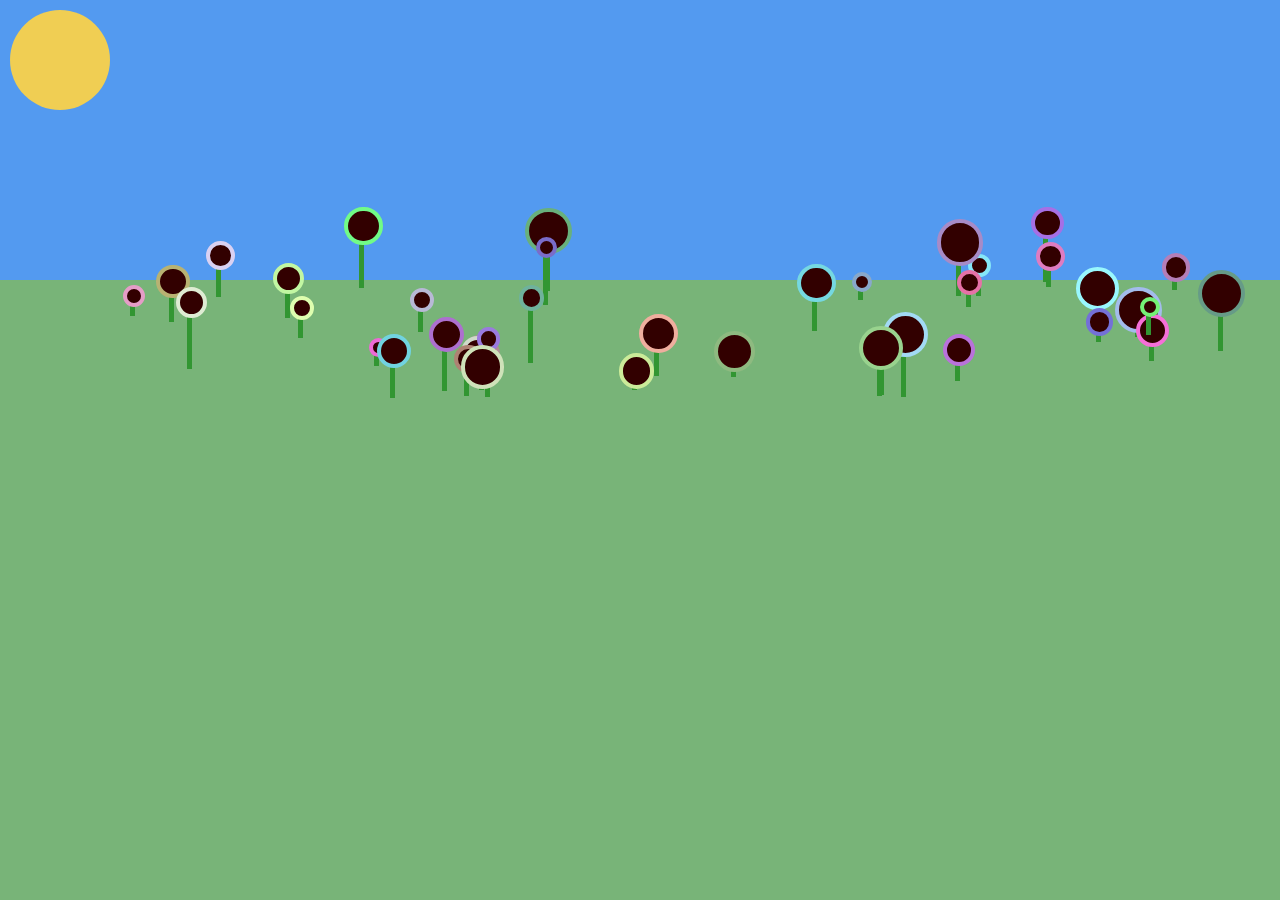
<file: CART263-TASK-4/index.html>
<!DOCTYPE html>
<htmL>
    <head>
        <title> CART 263: BEES and TREES</title>
        <!-- link to css-->
        <link rel="stylesheet" href="css/garden_style.css">
          <!-- link to main script-->
        <script src="js/Sun.js"></script>
        <script src="js/Flower.js"></script>
        <script src="js/garden.js"></script>
    </head>
    <body>
        <main>
            
        </main>
    </body>

</html>
</file>
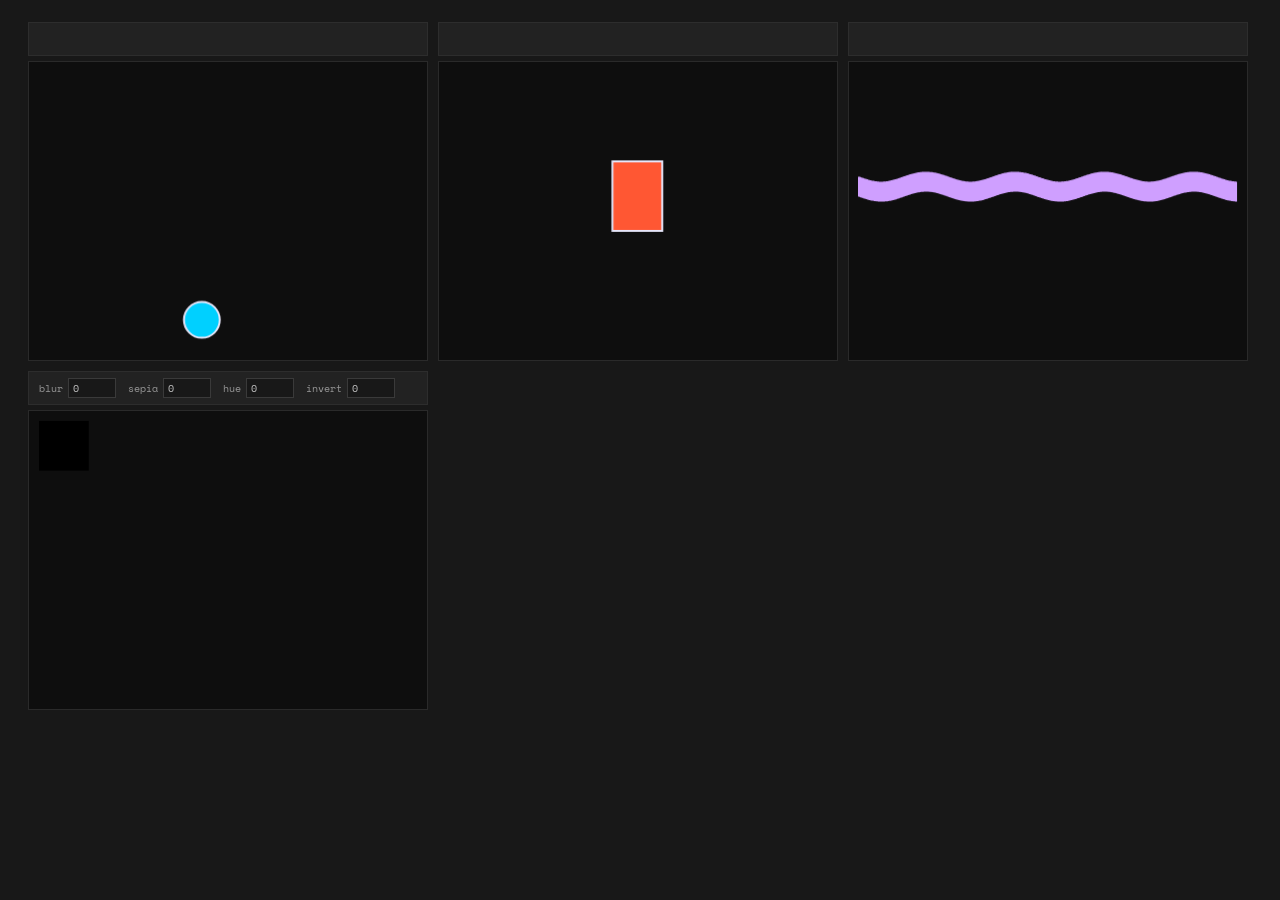
<file: CART263-TASK6/index.html>
<!DOCTYPE html>
<html>

<head>
    <title>cart263 – task 6</title>
    <link rel="stylesheet" href="css/style.css">
    <script src="js/VideoObj.js"></script>
    <script src="js/FreeStyleObj.js"></script>
    <script src="js/RectangularObj.js"></script>
    <script src="js/CircularObj.js"></script>
    <script src="js/DrawingBoard.js"></script>
    <script src="js/start.js"></script>
</head>


    <video id="video-birds" src="videos/b1_s.mov" autoplay="autoplay" hidden></video>

    <main>

        <!--Circles-->
        <div class="container">
            <div class="button-g">

            </div>
            <canvas class="canvaas" width="400" height="300" id="partA"></canvas>
        </div>

        <!--Rectangle + Microphone-->
        <div class="container">
            <div class="button-g">

            </div>
            <canvas class="canvaas" width="400" height="300" id="partB"></canvas>
        </div>

        <!--FreeStyle Wave + Microphone-->
        <div class="container">
            <div class="button-g">

            </div>
            <canvas class="canvaas" width="400" height="300" id="partC"></canvas>
        </div>

        <!--Video + Filters-->
        <div class="container">
            <div class="button-g">
                <span id="filter_button_blur">
                    <span>blur</span>
                    <input id="blurnum" type="number" min="0" max="8" value="0" />
                </span>
                <span id="filter_button_sepia">
                    <span>sepia</span>
                    <input id="sepianum" type="number" min="0" max="1" step="0.1" value="0" />
                </span>
                <span id="filter_button_hue">
                    <span>hue</span>
                    <input id="huenum" type="number" min="0" max="360" value="0" />
                </span>
                <span id="filter_button_invert">
                    <span>invert</span>
                    <input id="invertnum" type="number" min="0" max="1" step="0.1" value="0" />
                </span>
            </div>
            <canvas class="canvaas" width="400" height="300" id="partD"></canvas>
        </div>

    </main>
</body>

</html>
</file>
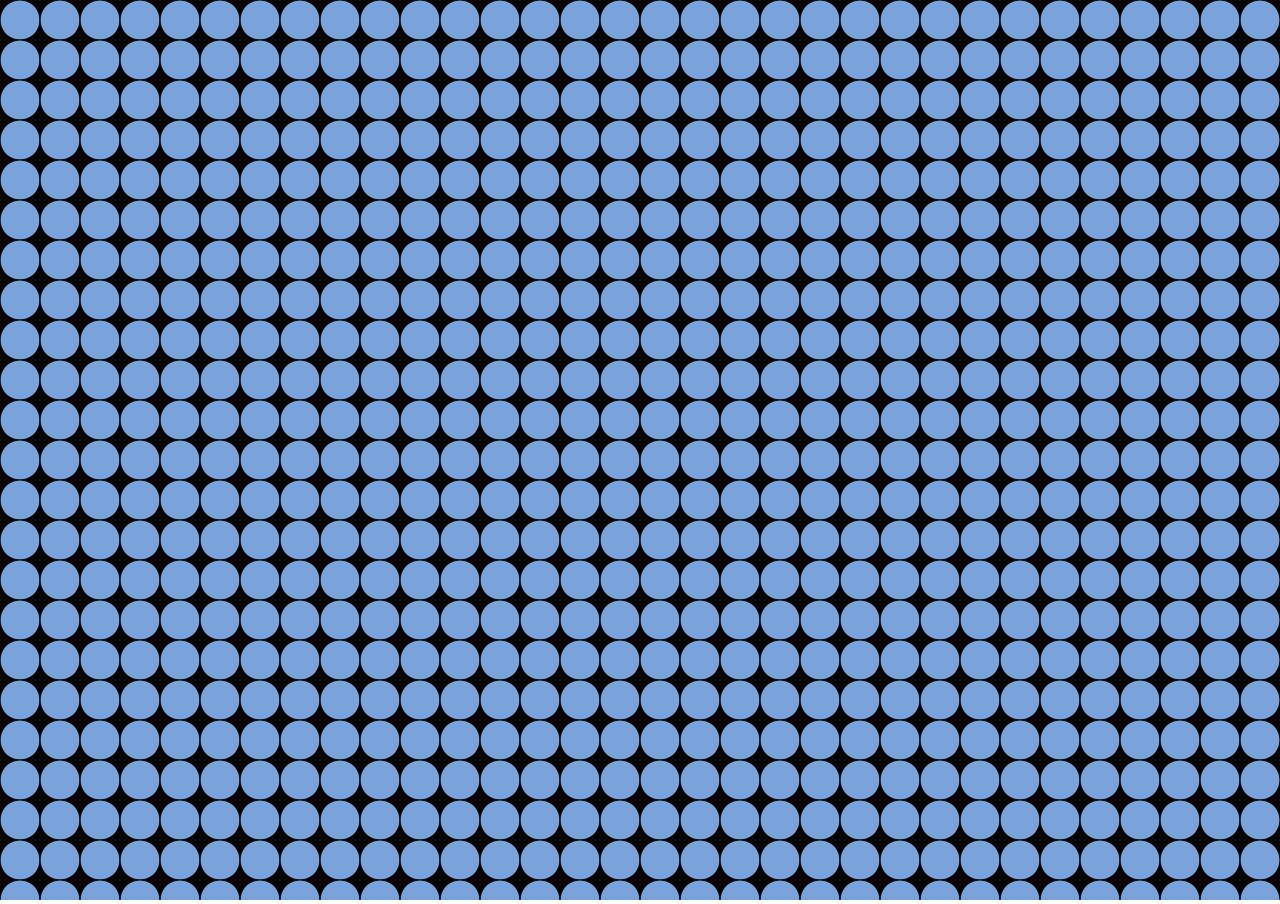
<file: task1/index.html>
<!DOCTYPE html>
<html lang="">

<head>
  <meta charset="utf-8">
  <meta name="viewport" content="width=device-width, initial-scale=1.0">

  <title> P5 REV :)</title>

  <!-- CSS stylesheet(s) -->
  <link rel="stylesheet" type="text/css" href="css/style.css" />

  <!-- Library script(s) -->
  <script src="js/libraries/p5.min.js"></script>
  <script src="js/libraries/p5.sound.min.js"></script>

  <!-- My script(s) -->
  <script src="js/script.js"></script>

</head>

<body>
  <!-- HTML would go here if needed. -->
</body>

</html>
</file>
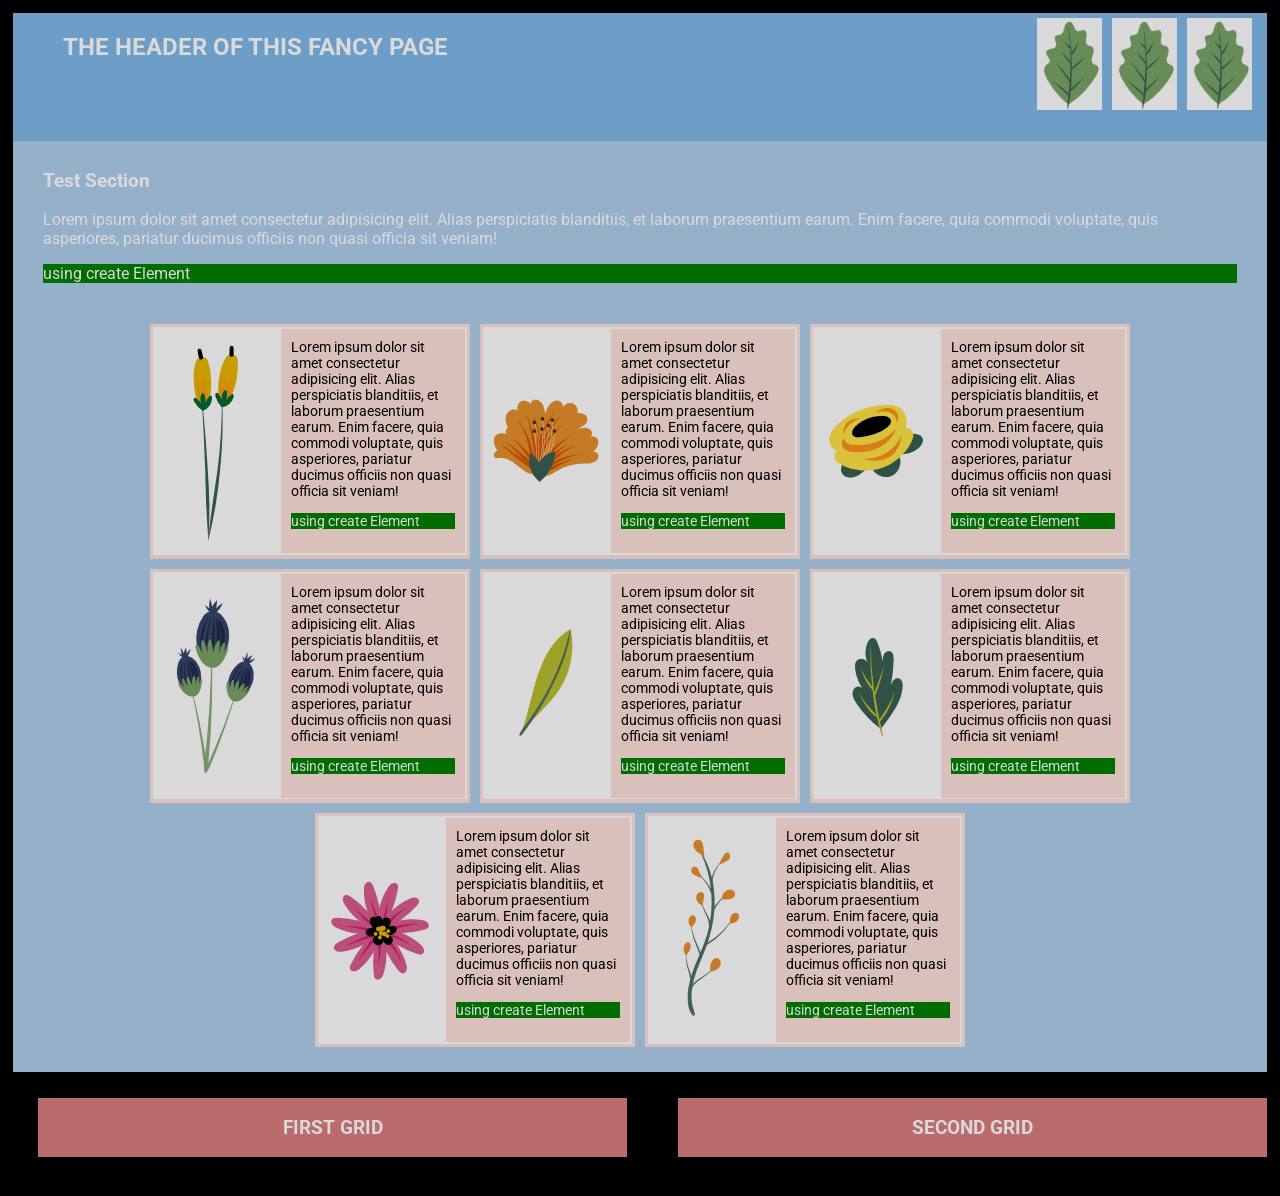
<file: CART263-TASK-2/CART263-TASK-2.html>
<!DOCTYPE html>
<title>TASK 2</title>
<meta charset="utf-8" />
<link rel="preconnect" href="https://fonts.gstatic.com" />
<link href="https://fonts.googleapis.com/css2?family=Roboto&display=swap" rel="stylesheet" />
<link rel="stylesheet" type="text/css" href="task-2-styles/style.css" />
<script src="task-2-js/script.js"></script>
</head>

<body>
    <header>
        <h2> The header of this fancy page</h2>
        <div class = "image-header-box">
            <img src="task-2-images/two.png" />
            <img src="task-2-images/two.png" />
            <img src="task-2-images/two.png" />
        </div>
    </header>
    <main class="flex-box-container">
        <section class="main-content">
            <h3>Test Section</h3>
            <p id="1">
                Lorem ipsum dolor sit amet consectetur adipisicing elit. Alias perspiciatis blanditiis, et
                laborum praesentium earum. Enim facere, quia commodi voluptate, quis asperiores, pariatur ducimus
                officiis non
                quasi officia sit veniam!
            </p>
        </section>

        <section id="parent">
            <div class="inner-container">
                <div class="content-container">
                    <div class="img-container">
                        <img class="img-image" src="task-2-images/sixteen.png" />
                    </div>
                    <p id="2" class="img-descript">Lorem ipsum dolor sit amet consectetur adipisicing elit. Alias
                        perspiciatis blanditiis, et
                        laborum praesentium earum. Enim facere, quia commodi voluptate, quis asperiores, pariatur
                        ducimus officiis non
                        quasi officia sit veniam!</p>

                </div>
            </div>
            <div class="inner-container">
                <div class="content-container">
                    <div class="img-container">
                        <img class="img-image" src="task-2-images/eight.png" />
                    </div>
                    <p id="3" class="img-descript">Lorem ipsum dolor sit amet consectetur adipisicing elit. Alias
                        perspiciatis blanditiis, et
                        laborum praesentium earum. Enim facere, quia commodi voluptate, quis asperiores, pariatur
                        ducimus officiis non
                        quasi officia sit veniam!</p>

                </div>
            </div>
            <div class="inner-container">

                <div class="content-container">
                    <div class="img-container">
                        <img class="img-image" src="task-2-images/eleven.png" />
                    </div>
                    <p id="4" class="img-descript">Lorem ipsum dolor sit amet consectetur adipisicing elit. Alias
                        perspiciatis blanditiis, et
                        laborum praesentium earum. Enim facere, quia commodi voluptate, quis asperiores, pariatur
                        ducimus officiis non
                        quasi officia sit veniam!</p>

                </div>
            </div>
            <div class="inner-container">
                <div class="content-container">
                    <div class="img-container">
                        <img class="img-image" src="task-2-images/fifteen.png" />
                    </div>
                    <p id="5" class="img-descript">Lorem ipsum dolor sit amet consectetur adipisicing elit. Alias
                        perspiciatis blanditiis, et
                        laborum praesentium earum. Enim facere, quia commodi voluptate, quis asperiores, pariatur
                        ducimus officiis non
                        quasi officia sit veniam!</p>

                </div>
            </div>
            <div class="inner-container">
                <div class="content-container">
                    <div class="img-container">
                        <img class="img-image" src="task-2-images/five.png" />
                    </div>
                    <p id="6" class="img-descript">Lorem ipsum dolor sit amet consectetur adipisicing elit. Alias
                        perspiciatis blanditiis, et
                        laborum praesentium earum. Enim facere, quia commodi voluptate, quis asperiores, pariatur
                        ducimus officiis non
                        quasi officia sit veniam!</p>

                </div>
            </div>
            </div>
            <div class="inner-container">
                <div class="content-container">
                    <div class="img-container">
                        <img class="img-image" src="task-2-images/three.png" />
                    </div>
                    <p id="7" class="img-descript">Lorem ipsum dolor sit amet consectetur adipisicing elit. Alias
                        perspiciatis blanditiis, et
                        laborum praesentium earum. Enim facere, quia commodi voluptate, quis asperiores, pariatur
                        ducimus officiis non
                        quasi officia sit veniam!</p>

                </div>
            </div>
            </div>
            <div class="inner-container">
                <div class="content-container">
                    <div class="img-container">
                        <img class="img-image" src="task-2-images/twelve.png" />
                    </div>
                    <p id="8" class="img-descript">Lorem ipsum dolor sit amet consectetur adipisicing elit. Alias
                        perspiciatis blanditiis, et
                        laborum praesentium earum. Enim facere, quia commodi voluptate, quis asperiores, pariatur
                        ducimus officiis non
                        quasi officia sit veniam!</p>

                </div>
            </div>
            </div>
            <div class="inner-container">
                <div class="content-container">
                    <div class="img-container">
                        <img class="img-image" src="task-2-images/seventeen.png" />
                    </div>
                    <p id="9" class="img-descript">Lorem ipsum dolor sit amet consectetur adipisicing elit. Alias
                        perspiciatis blanditiis, et
                        laborum praesentium earum. Enim facere, quia commodi voluptate, quis asperiores, pariatur
                        ducimus officiis non
                        quasi officia sit veniam!</p>

                </div>
            </div>
            </div>
        </section>
    </main>
    <section class="grids">
        <div class="grid-container">
            <h3>FIRST GRID</h3>
            <section id="new-grid"></section>
        </div>
        <div class="grid-container">
            <h3>SECOND GRID</h3>
            <section id="new-grid-three"></section>
    </section>
    </div>
</body>

</html>
</file>
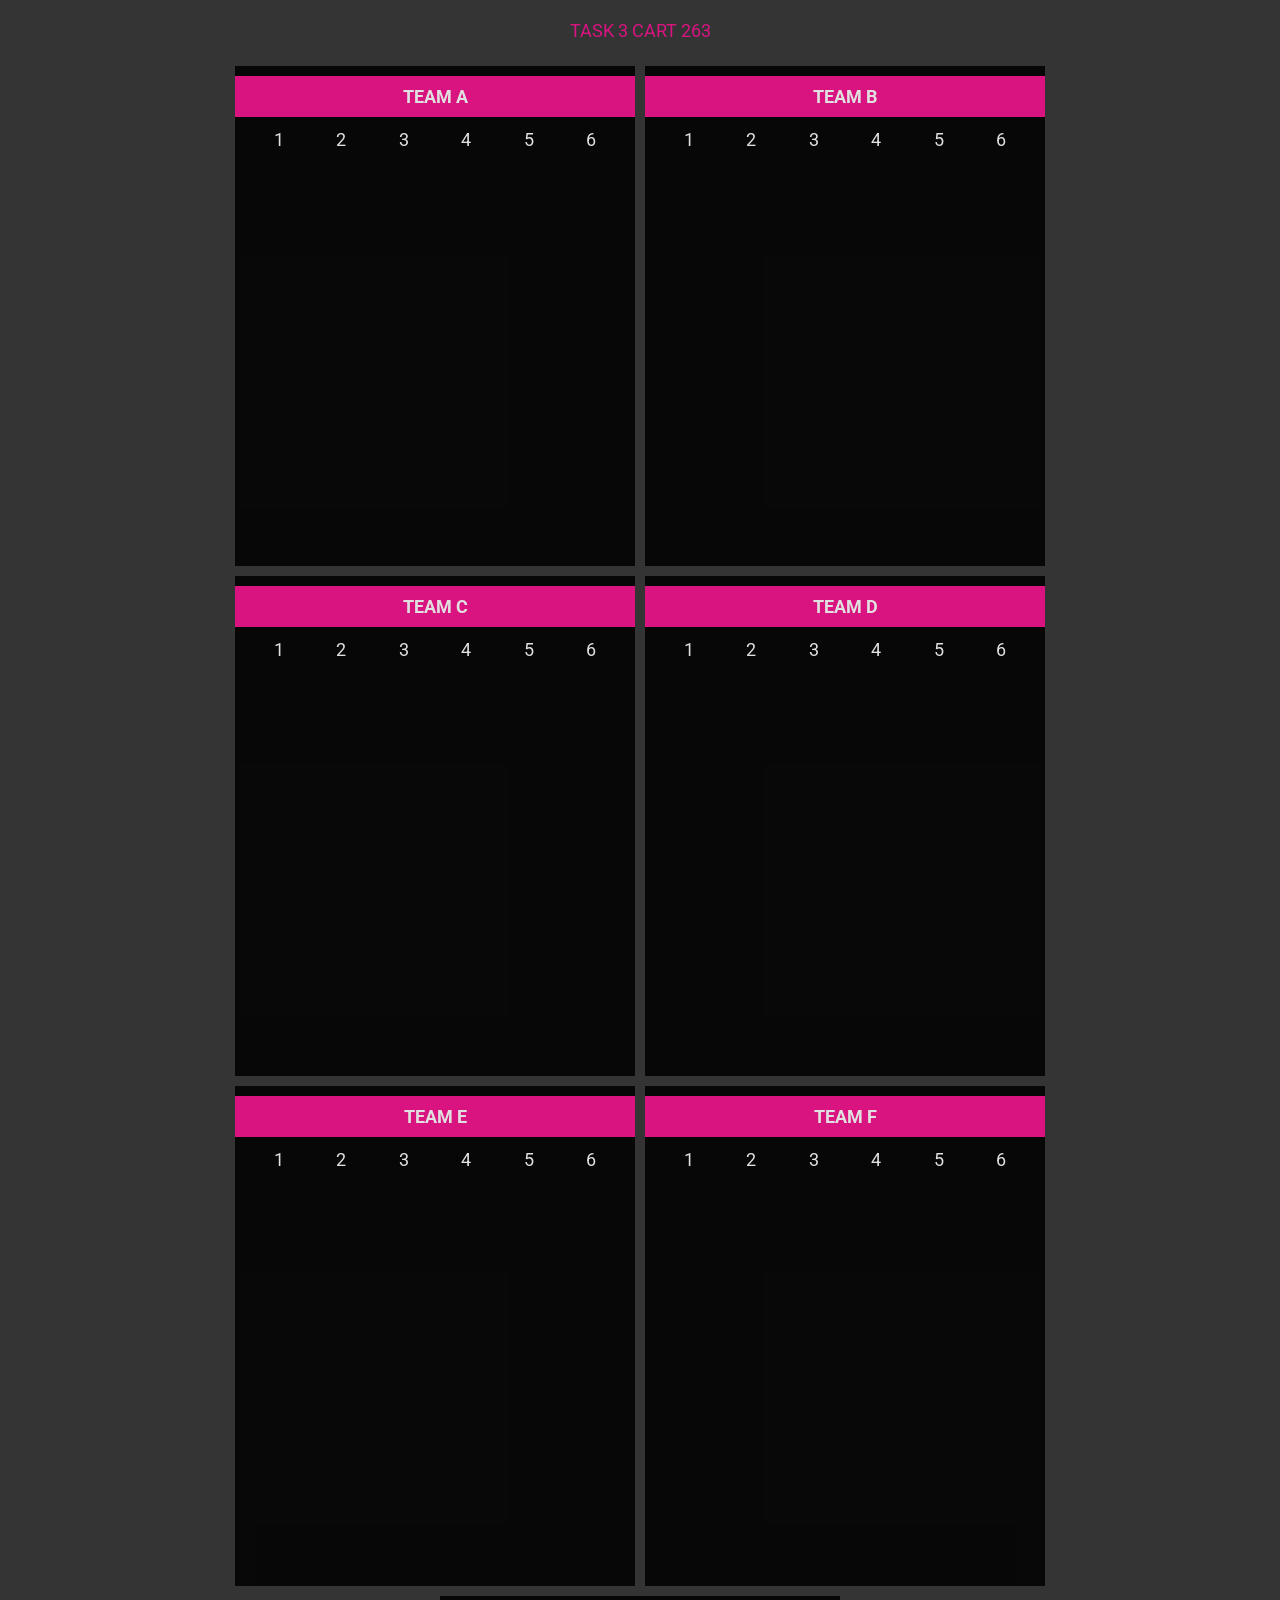
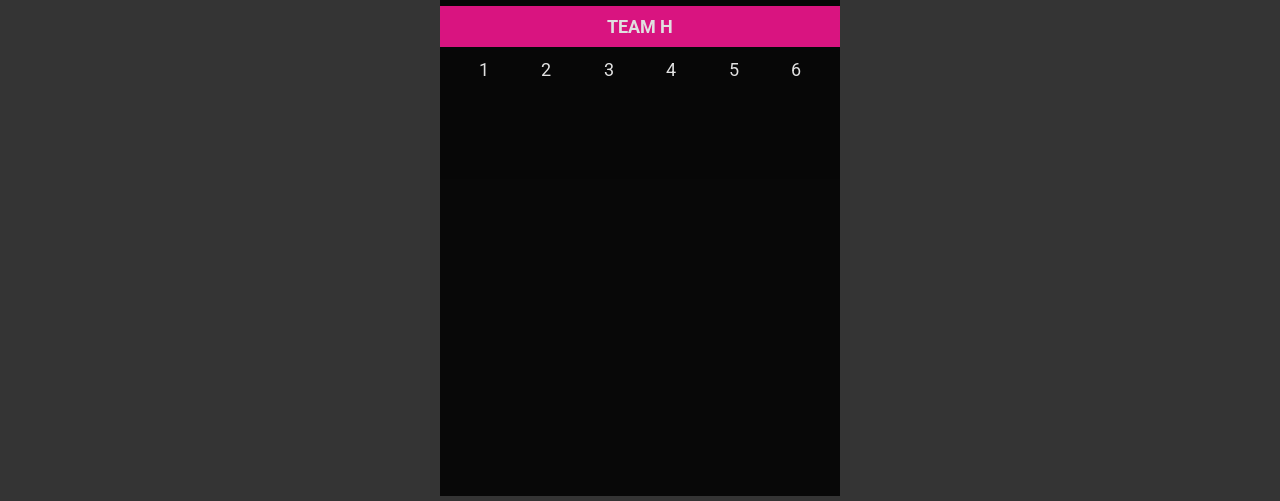
<file: CART263-TASK-3/CART263-TASK-3.html>
<!DOCTYPE html>
<title>-WEEK 4 : TASK_3</title>
<meta charset="utf-8" />
<link rel="preconnect" href="https://fonts.gstatic.com" />
<link href="https://fonts.googleapis.com/css2?family=Roboto&display=swap" rel="stylesheet" />
<link rel="stylesheet" type="text/css" href="task-3-css/style.css" />

</head>

<body>
  <header>
    TASK 3 CART 263
  </header>
  <main>
    <section class="flex-box">

       <!-- TEAM A-->
      <section id="TEAM_A" class="teamCanvas">
        <h5>TEAM A</h5>
        <div class = "team-nav"><p>1</p><p>2</p><p>3</p><p>4</p><p>5</p><p>6</p></div>
        <div class = "aniCanvas" id = "ani_canvA_A" style ="display:none;"></div>
        <div class = "aniCanvas" id = "ani_canvA_B" style ="display:none;"></div>
        <div class = "aniCanvas" id = "ani_canvA_C" style ="display:none;"></div>
        <div class = "aniCanvas" id = "ani_canvA_D" style ="display:none;"></div>
      </section>

       <!-- TEAM B-->
      <section id="TEAM_B" class="teamCanvas">
        <h5>TEAM B</h5>
        <div class = "team-nav"><p>1</p><p>2</p><p>3</p><p>4</p><p>5</p><p>6</p></div>
        <div class = "aniCanvas" id = "ani_canvB_A" style ="display:none;"></div>
        <div class = "aniCanvas" id = "ani_canvB_B" style ="display:none;"></div>
        <div class = "aniCanvas" id = "ani_canvB_C" style ="display:none;"></div>
        <div class = "aniCanvas" id = "ani_canvB_D" style ="display:none;"></div>
      </section>

      <!-- TEAM C-->
      <section id="TEAM_C" class="teamCanvas">
        <h5>TEAM C</h5>
        <div class = "team-nav"><p>1</p><p>2</p><p>3</p><p>4</p><p>5</p><p>6</p></div>
        <div class = "aniCanvas" id = "ani_canvC_A" style ="display:none;"></div>
        <div class = "aniCanvas" id = "ani_canvC_B" style ="display:none;"></div>
        <div class = "aniCanvas" id = "ani_canvC_C" style ="display:none;"></div>
        <div class = "aniCanvas" id = "ani_canvC_D" style ="display:none;"></div>
      </section>

      <!-- TEAM D-->
      <section id="TEAM_D" class="teamCanvas">
        <h5>TEAM D</h5>
        <div class = "team-nav"><p>1</p><p>2</p><p>3</p><p>4</p><p>5</p><p>6</p></div>
        <div class = "aniCanvas" id = "ani_canvD_A" style ="display:none;"></div>
        <div class = "aniCanvas" id = "ani_canvD_B" style ="display:none;"></div>
        <div class = "aniCanvas" id = "ani_canvD_C" style ="display:none;"></div>
        <div class = "aniCanvas" id = "ani_canvD_D" style ="display:none;"></div>
      </section>

       <!-- TEAM E-->
      <section id="TEAM_E" class="teamCanvas">
        <h5>TEAM E</h5>
        <div class = "team-nav"><p>1</p><p>2</p><p>3</p><p>4</p><p>5</p><p>6</p></div>
        <div class = "aniCanvas" id = "ani_canvE_A" style ="display:none;"></div>
        <div class = "aniCanvas" id = "ani_canvE_B" style ="display:none;"></div>
        <div class = "aniCanvas" id = "ani_canvE_C" style ="display:none;"></div>
        <div class = "aniCanvas" id = "ani_canvE_D" style ="display:none;"></div>
      </section>

    <!-- TEAM F-->
      <section id="TEAM_F" class="teamCanvas">
        <h5>TEAM F </h5>
        <div class = "team-nav"><p>1</p><p>2</p><p>3</p><p>4</p><p>5</p><p>6</p></div>
        <div class = "aniCanvas" id = "ani_canvF_A" style ="display:none;"></div>
        <div class = "aniCanvas" id = "ani_canvF_B" style ="display:none;"></div>
        <div class = "aniCanvas" id = "ani_canvF_C" style ="display:none;"></div>
        <div class = "aniCanvas" id = "ani_canvF_D" style ="display:none;"></div>
    </section>

        <!-- SABINE TEST-->
    <section id="TEAM_H" class="teamCanvas">
      <h5>TEAM H </h5>
      <div class = "team-nav"><p>1</p><p>2</p><p>3</p><p>4</p><p>5</p><p>6</p></div>
      <div class = "aniCanvas" id = "ani_canvH_A" style ="display:none;"></div>
      <div class = "aniCanvas" id = "ani_canvH_B" style ="display:none;"></div>
      <div class = "aniCanvas" id = "ani_canvH_C" style ="display:none;"></div>
      <div class = "aniCanvas" id = "ani_canvH_D" style ="display:none;"></div>
    </section>
  </section>
  </main>


  
  <!-- CART 263 TEAMS-->
   <script src= "task-3-js/buttonsAndFrame.js"></script>
  <script src="task-3-js/team-a.js"></script>
  <script src="task-3-js/team-b.js"></script>
  <script src="task-3-js/team-c.js"></script>
  <script src="task-3-js/team-d.js"></script>
  <script src="task-3-js/team-e.js"></script>
  <script src="task-3-js/team-f.js"></script>

    <!-- SABINE TEST-->
  <script src="task-3-js/team-h.js"></script>
</body>

</html>
</file>
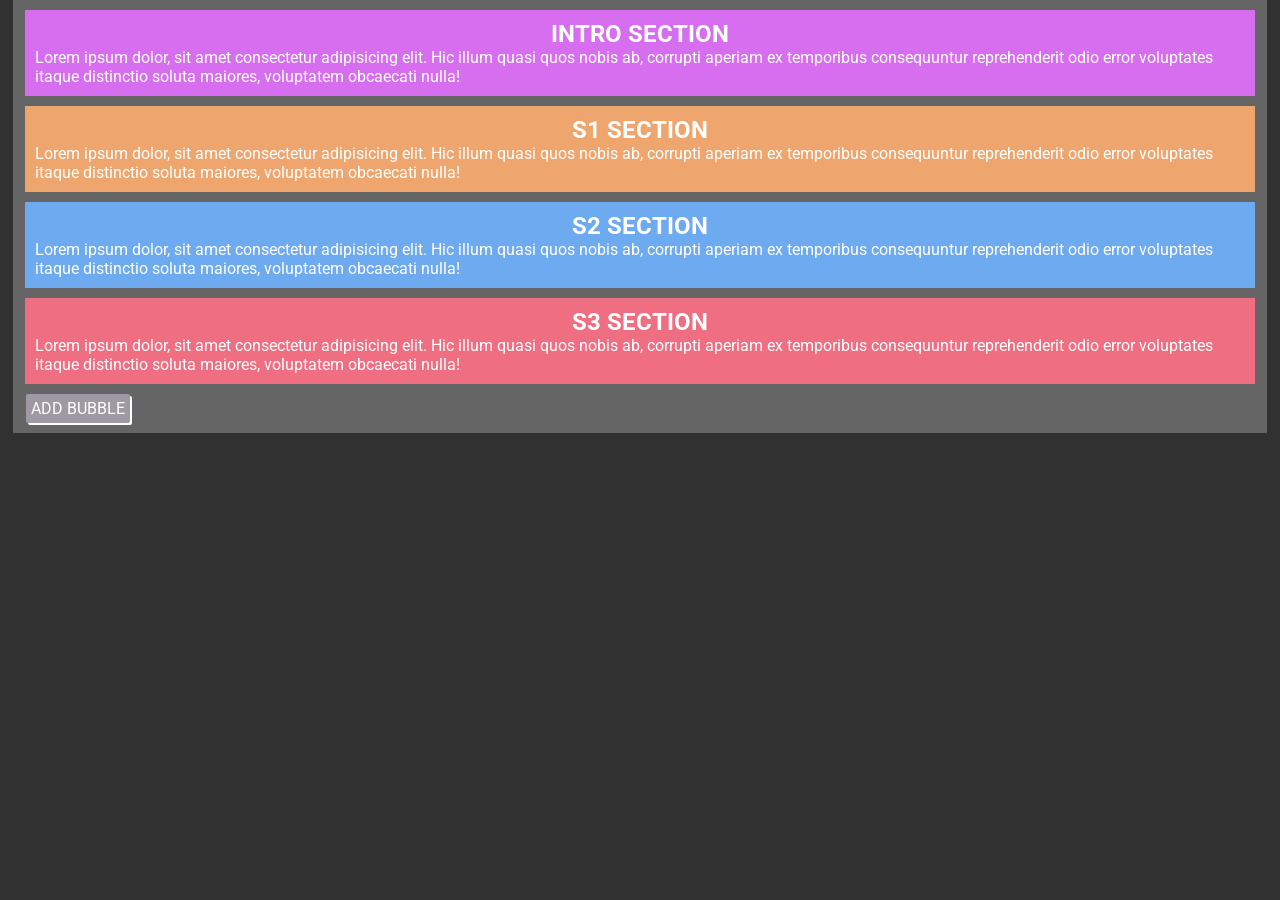
<file: cwk3/EventsDOM.html>
<!DOCTYPE html>
<html>
  <head>
    <title>-3 NEW : EVENTS DOM PAGE</title>
    <meta charset="utf-8" />
    <link rel="preconnect" href="https://fonts.gstatic.com" />
    <link
      href="https://fonts.googleapis.com/css2?family=Roboto&display=swap"
      rel="stylesheet"
    />
    <link rel="stylesheet" type="text/css" href="styles/dom_events.css" />
    <script src="js/3_events.js"></script>
  </head>
  <body>
    <div id="top-layer"></div>
    <div id="parent">
      <div
        id="intro"
        class="mouseclick-active-section intro-section"
        custom-bool="inactive"
      >
        <h2>INTRO SECTION</h2>
        <p>
          Lorem ipsum dolor, sit amet consectetur adipisicing elit. Hic illum
          quasi quos nobis ab, corrupti aperiam ex temporibus consequuntur
          reprehenderit odio error voluptates itaque distinctio soluta maiores,
          voluptatem obcaecati nulla!
        </p>
      </div>

      <div
        id="s1"
        class="mouseclick-active-section s1-section"
        custom-bool="inactive"
      >
        <h2>S1 SECTION</h2>
        <p>
          Lorem ipsum dolor, sit amet consectetur adipisicing elit. Hic illum
          quasi quos nobis ab, corrupti aperiam ex temporibus consequuntur
          reprehenderit odio error voluptates itaque distinctio soluta maiores,
          voluptatem obcaecati nulla!
        </p>
      </div>

      <div
        id="s2"
        class="mouseclick-active-section s2-section"
        custom-bool="inactive"
      >
        <h2>S2 SECTION</h2>
        <p>
          Lorem ipsum dolor, sit amet consectetur adipisicing elit. Hic illum
          quasi quos nobis ab, corrupti aperiam ex temporibus consequuntur
          reprehenderit odio error voluptates itaque distinctio soluta maiores,
          voluptatem obcaecati nulla!
        </p>
      </div>

      <div
        id="s3"
        class="mouseclick-active-section s3-section"
        custom-bool="inactive"
      >
        <h2>S3 SECTION</h2>
        <p>
          Lorem ipsum dolor, sit amet consectetur adipisicing elit. Hic illum
          quasi quos nobis ab, corrupti aperiam ex temporibus consequuntur
          reprehenderit odio error voluptates itaque distinctio soluta maiores,
          voluptatem obcaecati nulla!
        </p>
      </div>

      <div id="bubbleButton">ADD BUBBLE</div>
    </div>
  </body>
</html>
</file>
<file: CART263-TASK-4/css/garden_style.css>
body{
    padding:0;
    margin:0;

  }
.sky{
    width: 100vw;
    height:280px;
    position:relative;
    padding:0;
    margin:0;
}
.grass{
    width: 100vw;
    height:calc(100vh - 280px);
    position:relative;
    padding:0;
    margin:0;
}

.sun{
    width: 100px;
    height: 100px;
    border-radius:50px;
    position:absolute;
    left:10px;
    top:10px;
}

/* flower style */
.flower{
    padding:0;
    margin:0;
    position:absolute;
}
.petal{
    padding:0;
    margin:0;
    position:absolute;
    border-style:solid;
}
</file>
<file: CART263-TASK6/css/style.css>
@import url('https://fonts.googleapis.com/css2?family=Space+Mono:ital,wght@0,400;0,700;1,400&display=swap');

* {
    box-sizing: border-box;
    margin: 0;
    padding: 0;
}

body {
    background: #181818;
    color: #ddd;
    font-family: 'Space Mono', monospace;
    min-height: 100vh;
    padding: 22px 28px;
}

h1 {
    font-size: 0.85rem;
    font-weight: 400;
    color: #888;
    margin-bottom: 22px;
    letter-spacing: 0.06em;
    text-transform: lowercase;
    border-left: 3px solid #ee0055;
    padding-left: 10px;
}

main {
    display: flex;
    flex-wrap: wrap;
    gap: 10px;
}

.container {
    display: flex;
    flex-direction: column;
    gap: 5px;
}

.board-label {
    font-size: 0.6rem;
    color: #555;
    font-style: italic;
}

.button-g {
    display: flex;
    align-items: center;
    gap: 12px;
    background: #222;
    border: 1px solid #2d2d2d;
    padding: 5px 10px;
    min-height: 34px;
    flex-wrap: wrap;
}

.button-g span {
    font-size: 0.65rem;
    color: #999;
    display: flex;
    align-items: center;
    gap: 5px;
}

.button-g input[type="number"] {
    background: #181818;
    border: 1px solid #3a3a3a;
    color: #ccc;
    font-family: 'Space Mono', monospace;
    font-size: 0.6rem;
    padding: 2px 4px;
    width: 48px;
    outline: none;
}

.button-g input[type="number"]:focus {
    border-color: #ee0055;
}

.canvaas {
    width: 400px;
    height: 300px;
    background: #0e0e0e;
    display: block;
    border: 1px solid #2a2a2a;
}

#filter_button_blur, #filter_button_sepia, #filter_button_hue, #filter_button_invert {
    font-size: 0.65rem;
}
</file>
<file: task1/css/style.css>
body {
  padding: 0;
  margin: 0;
}
</file>
<file: CART263-TASK-2/task-2-styles/style.css>
body{
    background:black;
    margin:1%;
    padding:0;
    color:white;
    background:#000000;
    opacity: .85;
    font-family: 'Roboto', sans-serif;
  }

  header{
    background-color:#80baea;
    display:flex;
    min-height:60px;
    text-transform: uppercase;
    justify-content:space-between;
  }
  header h2{
   width:50%;
   margin-left:50px;
  }
  .image-header-box{
    display:flex;
    width:50%;
   justify-content:right;
   margin-right:10px; 

  }
  
  .image-header-box img{
    display: inline-block;
    height:calc(80% - 10px);
    margin: 5px;
  }

  main{
    background-color:#afd1ed;
}
.main-content{
    padding-left:30px; 
    padding-right:30px; 
    padding-top:10px; 

}
#parent{
    display: flex;
    flex-wrap: wrap;
    padding:20px;
   justify-content:center
}
  .inner-container{
    background-color: #ffe2db;
    width:320px;
    min-height:200px;
    margin:5px;
  }

  .content-container{
    margin:1%;
    width:98%;
    height:97%;
    background:white;
    display:flex;
    flex-wrap: wrap;
    align-items:center;
    justify-content:center;
  }
  .img-container{
    width:calc(40% - 4px);
    /* height:100%; */
    /* background:green; */
    display: flex;
    justify-content: center;
    margin:2px;

}
 
  .img-descript{
    color:black;
    background:#ffe2db;
    width:calc(60% - (4px + 20px));
    margin:2px;
    padding:10px;
    font-size: 14px;
   
  }

  .newStyle{
    border: 5px solid;
    border-radius: 2px;
    border-color: rgb(237, 193, 252);
    background-color: rgb(223, 127, 255);
    padding:0;
  }

  .testDiv{
    border: 1px solid;
    border-radius: 1px;
    border-color: aquamarine;
    width:40px;
    height:40px;
    background:red;
    position:absolute;
    font-size:10px;
    color:black;
}

.grids{
  display:flex;
  width:100vw;
  min-width:1000px;
}
.grid-container{
  width:48%;
  background:rgb(219, 127, 127);
  margin:2%;
  text-align: center;
  position:relative;

}

#new-grid{
  position:relative;
  background:white;


}
#new-grid-three{
  position:relative;
  background:white;
}
</file>
<file: CART263-TASK-3/task-3-css/style.css>
body{
    background:rgb(52, 52, 52);
    margin:0;
    padding:0;
    color:white;
    opacity: .85;
    font-family: 'Roboto', sans-serif;
    
  }

  main{
    margin:0;
    width:100%;
  }

  header{
    margin: 0 auto;
    margin-top:20px;
    color:rgba(246, 15, 142,1.0);
    /* color:#cdcaca; */
    text-align: center;
    width:90%;
    padding:0;
    background:rgb(52, 52, 52);
    font-size:18px;
 
  }
  .flex-box{
    margin:0 auto;
    margin-top:20px;
    width:90%;
    display:flex;
    /* background:green; */
    flex-wrap:wrap;
    justify-content: center;
  }

  .teamCanvas{
    background:black;
    width:400px;
    height:500px;
    margin:5px;
    position:relative;
  }
  .teamCanvas p{
    color:white;
    padding:0;
    margin:0;
    text-align: center;
    margin-top:10px;
    margin-bottom: 10px;
    width:20%;
    font-size: 18px;
    text-align:center;
    border:2px;
    border-style:solid;
    border-color:black;
  }

  .teamCanvas p:hover{
    border:2px;
    background:white;
    border-style:solid;
    border-color: rgba(246, 15, 142,1.0);
    background:white;
    cursor: pointer;
    color: rgba(246, 15, 142,1.0);
  }

  .team-nav{
    justify-content:space-around;
    display: flex;
    width:375px;
    margin:0 auto;

  }



  h5{
    margin:0;
    text-align:center;
    margin-top:10px;
    background: rgba(246, 15, 142,1.0);
    padding:10px;
    font-size: 18px;
  }

  .aniCanvas{
    border:2px;
    background:white;
    border-style:solid;
    border-color: rgba(246, 15, 142,1.0);
    width:375px;
    height:375px;
    margin:0 auto;
    position:relative;
  }

  .active-button{
    color:white;
    background:rgba(246, 15, 142,1.0);
  }

/*CSS TEAM H**/

.TEAM_H_box{
  width:max-content;
  background-color: rgb(34, 29, 41);
  position:absolute;
  color:white;
  margin:1px;
  padding: 12px;
}

.TEAM_H_box:hover{
  background-color: rgb(30, 168, 223);
  cursor:pointer;

}

.TEAM_H_circle{
  border-radius: 10px;;
  background-color: rgb(223, 30, 117);
  position:absolute;
  transform: translate(-50%, -50%);

}

.TEAM_H_h_cell{
  width:20px;
  height:20px;
  background-color: rgb(177, 150, 215);
  position:absolute;
  transform: translate(-50%, -50%);
}

.TEAM_H_h_cell:hover{
 background-color: rgb(225, 217, 235);

}

.TEAM_H_h_word{
  font-size:16px;
  color:white;
  /* position:absolute; */

  background-color:rgba(228, 200, 208,.7);
  display:inline-block;
  margin:2px;
  padding:2px;
  border-style: dotted;
  border-color: rgb(199, 97, 141);
  border-width: 4px;


}

.TEAM_H_h_cell_D{
  position:absolute;
  border-radius:10px;
  transform: translate(-50%, -50%);
}
</file>
<file: cwk3/styles/dom_events.css>
*{
    margin:0;
    padding:0;
}
body{
    background:rgb(49, 49, 49);
    color:white;
    font-family: 'Roboto', sans-serif;
    position:relative;

  }
  #top-layer{
    top:0;
    left:1vw;
    position:absolute;
    z-index:2;
}
 
  #parent{
    position:relative;
    z-index:1;
    background:rgba(255,255,255,.25);
    width:98vw;
    margin:0 auto;
    padding-bottom:10px;
    /* Add oveflow auto to container */
    overflow: auto;
}

div:hover{
    cursor: pointer;
}
  .intro-section{
    background-color: rgba(214, 110, 239,1.0);
    padding:10px;
    width:calc(98% - 20px);
    margin: 0 auto;
    margin-top:10px;
  }
  .intro-section h2{
    text-align: center;
  }
  .intro-section-p-active{
    background: rgba(214, 110, 239,.75);
  }
  .intro-section-active{
    background: rgba(214, 110, 239,.5);
  }
  .s1-section{
    background-color: rgba(239, 166, 110,1.0);
    padding:10px;
    width:calc(98% - 20px);
    margin: 0 auto;
    margin-top:10px;
  }

  .s1-section-active{
    background: rgba(239, 166, 110,.5);
  }

  .s1-section-p-active{
    background: rgba(239, 166, 110,.75);
  }
  .s1-section h2{
    text-align: center;
  }

  .s2-section{
    background-color: rgba(110, 170, 239,1.0);
    padding:10px;
    width:calc(98% - 20px);
    margin: 0 auto;
    margin-top:10px;
  }

    .s2-section-active{
   background-color: rgba(110, 170, 239,.5);
}
  .s2-section-p-active{
   background-color: rgba(110, 170, 239,.75);
}

  .s2-section h2{
    text-align: center;
  }

  .s3-section{
    background-color: rgba(239, 110, 129,1.0);
    padding:10px;
    width:calc(98% - 20px);
    margin: 0 auto;
    margin-top:10px;
  }

  .s3-section-active{
    background-color: rgba(239, 110, 129,.5);
  }
  .s3-section-p-active{
    background-color: rgba(239, 110, 129,.75);
  }
  .s3-section h2{
    text-align: center;
  }

  /*** BUBBLE BUTTOn ****/
  #bubbleButton{
    padding: 5px;
    background-color:rgb(158, 153, 163);
    width:max-content;
    margin-left:1vw;
    margin-top: 10px;
    border-radius: 2px;
    box-shadow: 2px 2px;

  }
  #bubbleButton:hover{
    color:rgb(158, 153, 163);
    background: white;

  }
  .bubble{
    width:15px;
    height:15px;
    background-color: blue;
    border-radius: 7px;
    position:absolute;
    
  }
</file>
